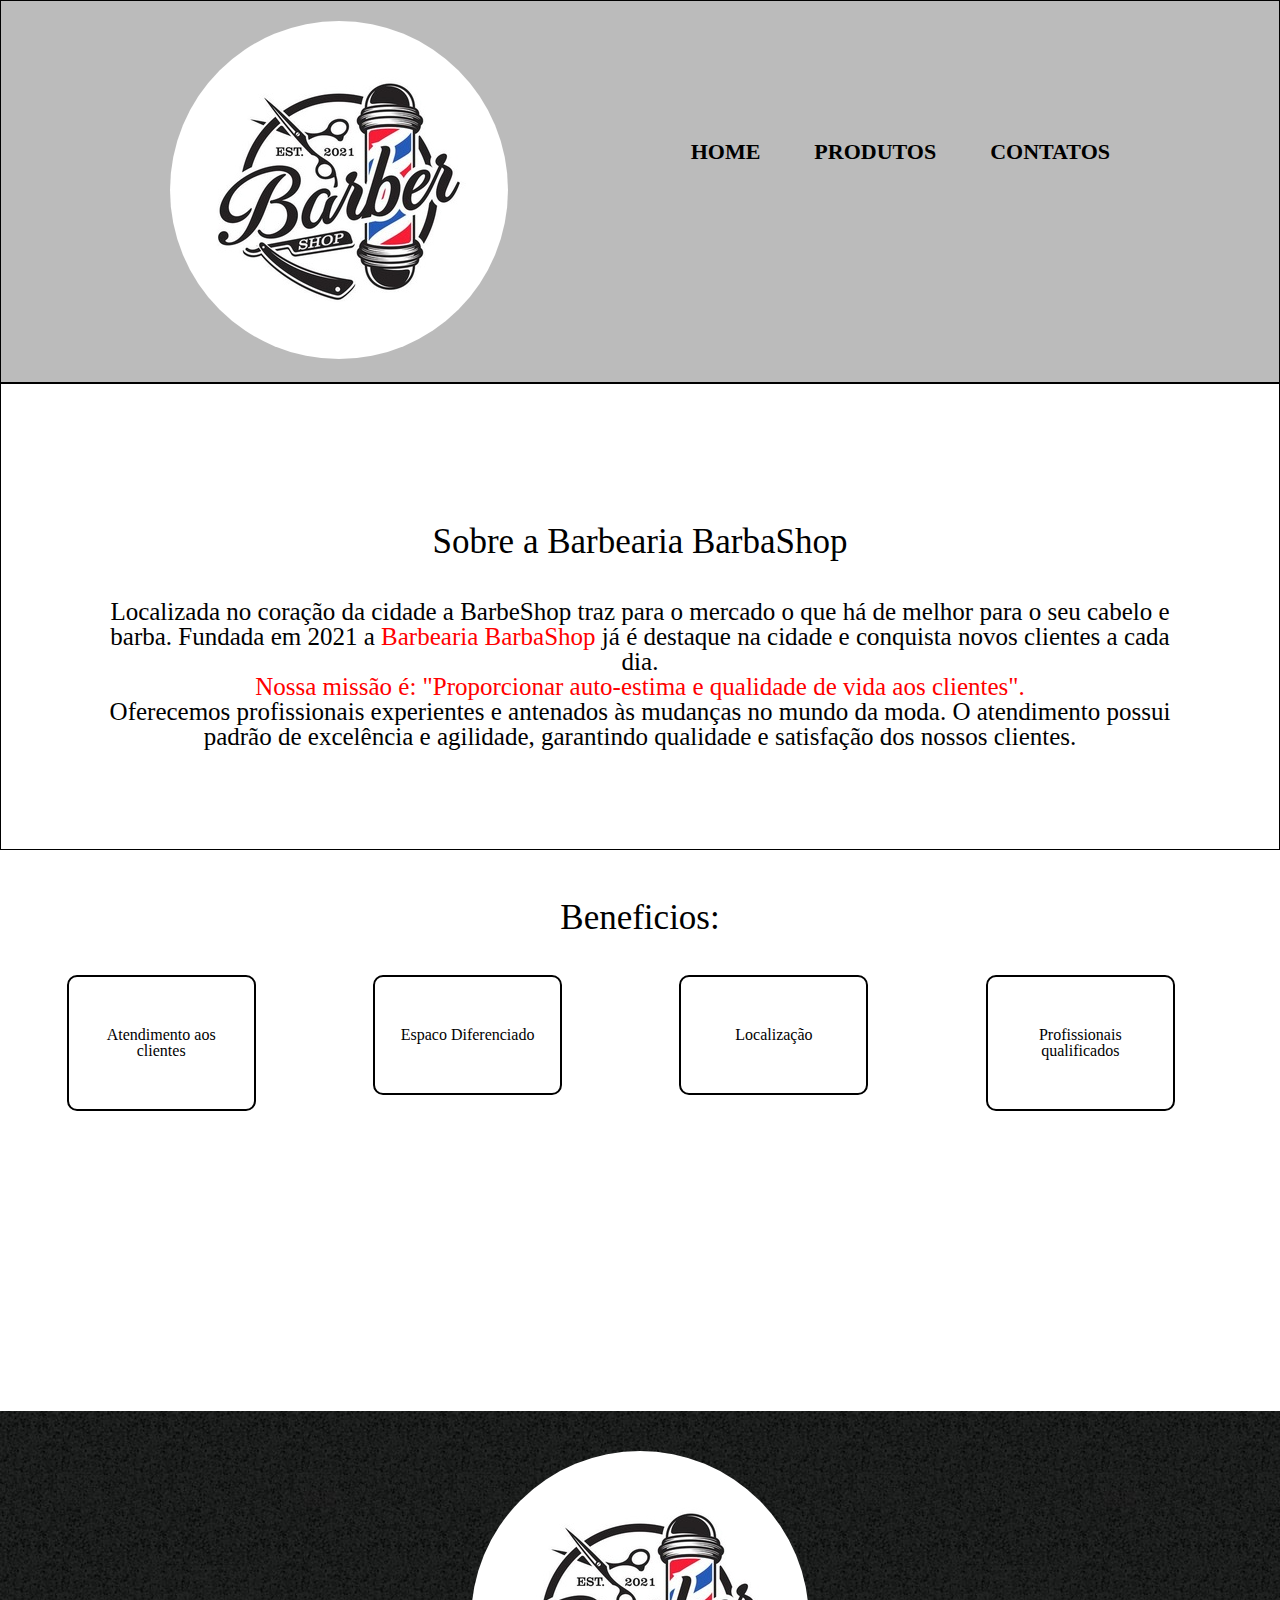
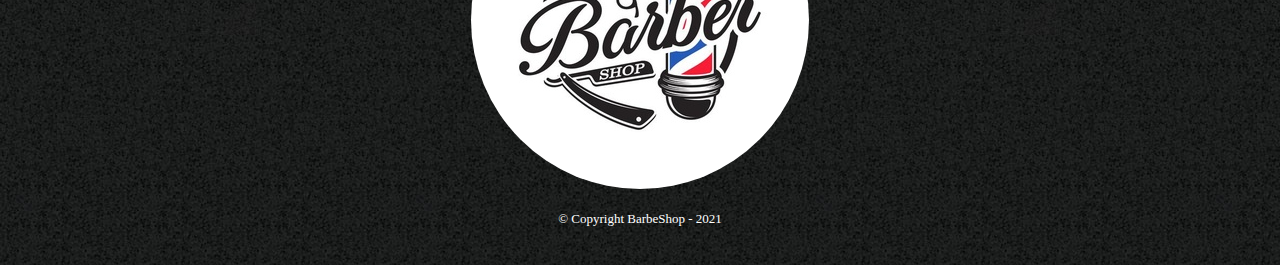
<file: index.html>
<!DOCTYPE html>
<html lang="pt-br">

    <head>
      <title>Produtos - Barbearia BarbAShop</title>
      <link rel="stylesheet" href="reset.css">
      <link rel="stylesheet" href="style.css">
     
      <body>

          <header>
              <div class="caixa">
                  <h1><img src="barbashop.jpg"> </h1>

                  <nav>
                      <ul class="navegacao">
                          <li><a href="index.html">Home</a></li>
                          <li><a href="produtos.html">Produtos</a></li>
                          <li><a href="contatos.html">Contatos</a></li>
                      </ul>
                  </nav>
              </div>
          </header>

      

          <div class="principal">
            <h2 class="titulo-centralizado">Sobre a Barbearia BarbaShop</h2>
            
            
              <p >Localizada no coração da cidade a BarbeShop traz para o mercado o que há de melhor para o seu cabelo e barba. Fundada em 2021 a <strong>Barbearia BarbaShop</strong> já é destaque na cidade e conquista novos clientes a cada dia.</p>

              <p id="missao"><em>Nossa missão é: <strong>"Proporcionar auto-estima e qualidade de vida aos clientes".</strong></em></p>

              <p>Oferecemos profissionais experientes e antenados às mudanças no mundo da moda. O atendimento possui padrão de excelência e agilidade, garantindo qualidade e satisfação dos nossos clientes.</p>

        
         </div>

        <div class="beneficios">
            <H3 class="titulo-centralizado"> Beneficios: </H3>  
            <ul class= "espacoitens">
              <li class="itens"> Atendimento aos clientes</li>            
              <li class="itens"> Espaco Diferenciado</li>
              <li class="itens"> Localização</li>
              <li class="itens"> Profissionais qualificados</li>


            </ul> 
           

        </div>  

        <footer>
          <div class="logorodape">
              <img src="barbashop.jpg"  >
          </div>
          <p class="copyright">&copy; Copyright BarbeShop - 2021</p>

      </footer>

     </body>

  </head>   

</html>
</file>
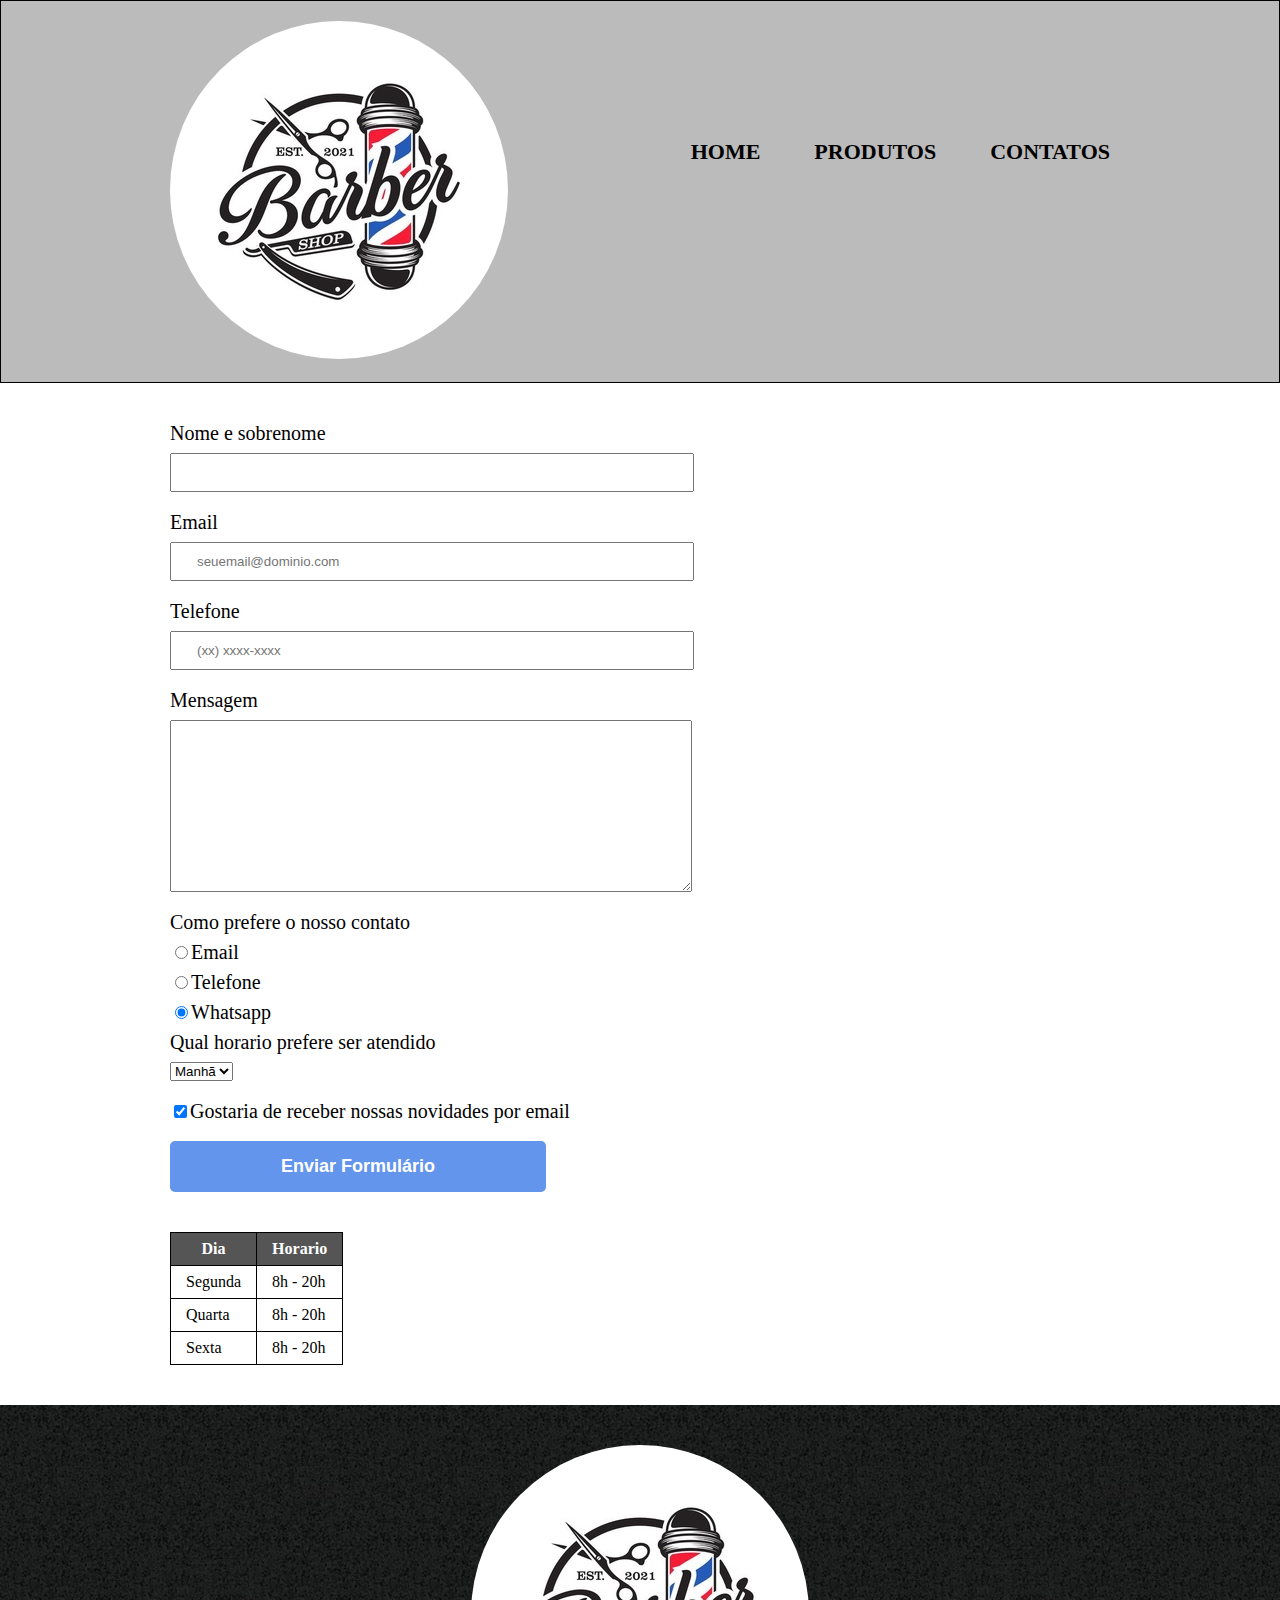
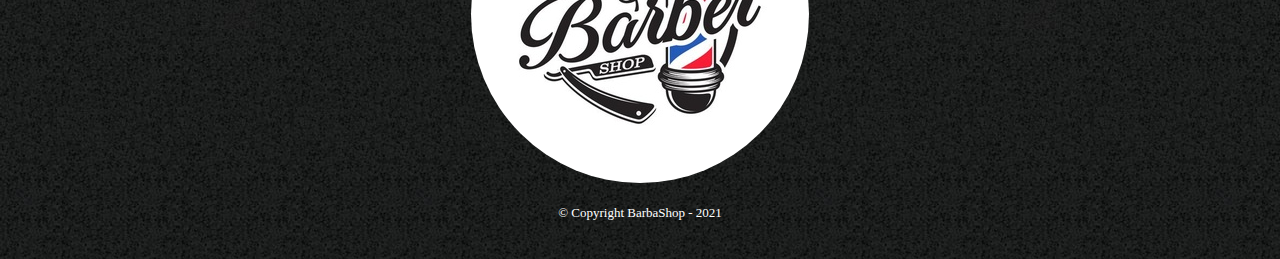
<file: contatos.html>
<!DOCTYPE html>
<html>


    <head>

        <meta charset="UTF-8">

        <title>Contatos - Barbearia BarbaShop</title>
        <link rel="stylesheet" href="reset.css">
        <link rel="stylesheet" href="style.css">
       
        <body>

            <header>
                <div class="caixa">
                    <h1><img src="barbashop.jpg" alt="Logo da barbashop"></h1>

                    <nav>
                        <ul class="navegacao">
                            <li><a href="index.html">Home</a></li>
                            <li><a href="produtos.html">Produtos</a></li>
                            <li><a href="contatos.html">Contatos</a></li>
                        </ul>
                    </nav>
                </div>


            </header>
            <main>

                <form>
                    <label for="nomesobrenome">Nome e sobrenome</label>     
                    <input type="text" id="nomesobrenome" class="input-padrao" required>

                    <label for="email">Email</label>     
                    <input type="email" id="email" class="input-padrao" required placeholder="seuemail@dominio.com">

                    <label for="telefone">Telefone</label>     
                    <input type="tel" id="telefone" class="input-padrao" required placeholder="(xx) xxxx-xxxx">

                    <label for="mensagem">Mensagem</label>
                    <textarea cols="71" rows="10" id="mesangem" class="input-padrao" required></textarea>

                    <fieldset>
                        <legend>Como prefere o nosso contato</legend>

                        <label for="radio-email"><input type="radio" name="contato" value="email" id="radio-email">Email</label>
                        

                        <label for="radio-telefone"><input type="radio" name="contato" value="telefone" id="radio-telefone">Telefone</label>
                        

                        <label for="radio-whatsapp"><input type="radio" name="contato" value="Whatsapp" id="radio-whatsapp" checked>Whatsapp</label>
                        
                    </fieldset>


                    <fieldset>
                        <legend>Qual horario prefere ser atendido</legend>
                        <select> 
                            <option>Manhã</option>
                            <option>Tarde</option>
                            <option>Noite</option>

                        </select>
                    </fieldset>

                    <label class="checkbox"><input type="checkbox" checked>Gostaria de receber nossas novidades por email</label>




                    <input type="submit" value="Enviar Formulário" class="enviar">


                </form>

                <table>
                    <thead>

                        <tr>
                                            
                            <th>Dia</th>                
                            <th>Horario</th>
                        </tr>
                    </thead>
                    <tbody>
                         <tr>
                             <td>Segunda</td>                
                            <td>8h - 20h</td>
                        </tr>
                      
                        <tr>
                            <td>Quarta</td>                
                            <td>8h - 20h</td>
                        </tr>

                        <tr>
                            <td>Sexta</td>                
                            <td>8h - 20h</td>
                        </tr>
                </tbody>    
                </table>

            </main>


            <footer>
                <img src="barbashop.jpg"  alt="logo da barbashop">
                <p class="copyright">&copy; Copyright BarbaShop - 2021</p>

            </footer>


        </body>



            
    </head>

</html>
</file>
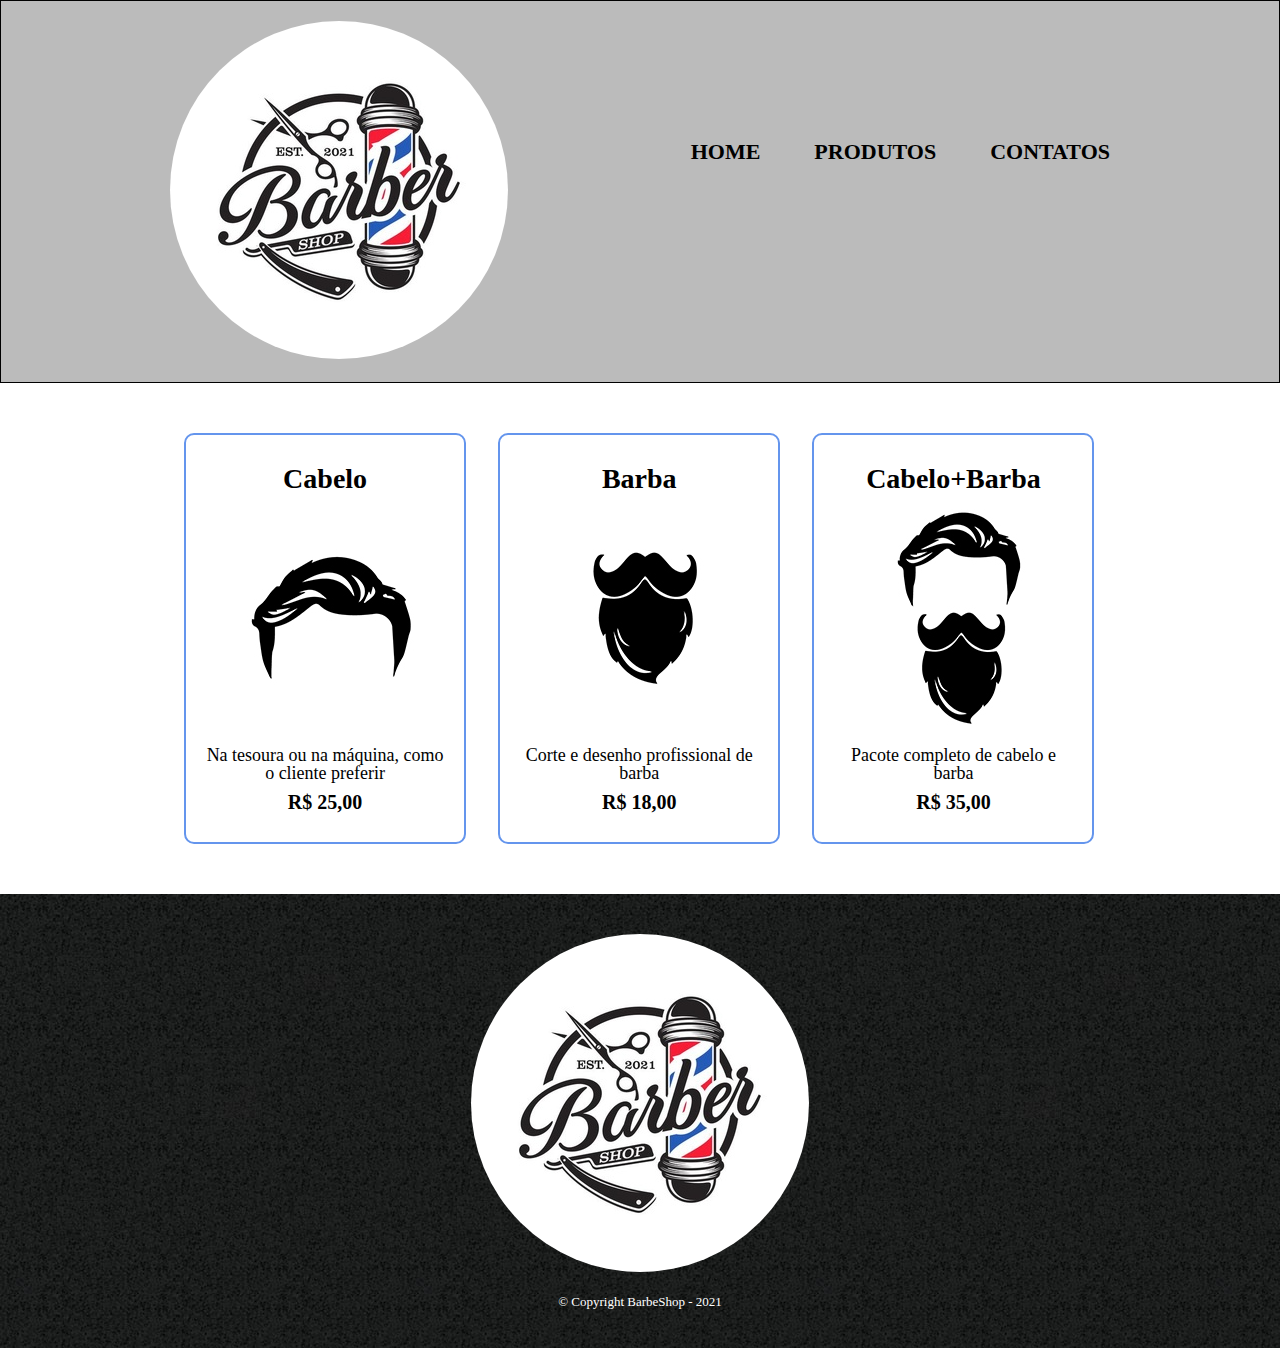
<file: produtos.html>
<!DOCTYPE html>
<html>


    <head>

        <meta charset="UTF-8">

        <title>Produtos - Barbearia BarbeShop</title>
        <link rel="stylesheet" href="reset.css">
        <link rel="stylesheet" href="style.css">
       
        <body>

            <header>
                <div class="caixa">
                    <h1><img src="barbashop.jpg"> </h1>

                    <nav>
                        <ul class="navegacao">
                            <li><a href="index.html">Home</a></li>
                            <li><a href="produtos.html">Produtos</a></li>
                            <li><a href="contatos.html">Contatos</a></li>
                        </ul>
                    </nav>
                </div>


            </header>

            

            <main>
                <ul class="produtos">
                    <li>
                        <h2>Cabelo</h2>
                        <img src="cabelo.jpg">
                        <p class="produto-descricao">Na tesoura ou na máquina, como o cliente preferir</p>
                        <p class="produto-preco">R$ 25,00</p>
                    </li>
                    <li>
                        <h2>Barba</h2>
                        <img src="barba.jpg">
                        <p class="produto-descricao">Corte e desenho profissional de barba</p>
                        <p class="produto-preco">R$ 18,00</p>
                    </li>  
                    <li>
                        <h2>Cabelo+Barba</h2>
                        <img src="cabelo+barba.jpg">
                        <p class="produto-descricao">Pacote completo de cabelo e barba</p>
                        <p class="produto-preco">R$ 35,00</p>
                    </li>
                </ul>

            </main>
            

            <footer>
                <div class="logorodape">
                    <img src="barbashop.jpg"  >
                </div>
                <p class="copyright">&copy; Copyright BarbeShop - 2021</p>

            </footer>


        </body>



            
    </head>

</html>
</file>
<file: style.css>
header{

    background: #bbbbbb;
    padding: 20px 0;
    box-sizing: border-box;
    border: 1px double #000000;
    
    


}

img {

    border-radius: 70%;   
}

.caixa {

position: relative;
width: 940px;
margin: 0 auto;


}

nav {

position: absolute;
top: 120px; 
right: 0;


}



nav li {

display: inline;
margin:0 0 0 50px;

}

nav a {

text-transform: uppercase;
color: #000000;
font-weight: bold;
font-size: 22px;
text-decoration: none;

}

nav a:hover {

color:cornflowerblue;
text-decoration: underline;

}

.principal {

    
    padding:100px;
    border: 1px solid #000000;

    
 
  
  }

  .titulo-centralizado {

    
    text-align: center;
    font-size: 35px;
    padding: 40px;


  }

  p {

   text-align: center;
   font-size: 25px;
 
   }

  em, strong {

    color:#ff0000

  }


  .beneficios {

padding:10px 10px 300px;

  }

  .itens {

    display: inline-block;
    text-align: center;
    width: 15%;
    vertical-align:top;
    margin: 0 4.5%;
    padding: 50px 20px;
    box-sizing: border-box;
    border: 2px solid #000000;
    border-radius: 10px;

  }


.produtos {

width: 940px;
margin: 0 auto;
padding: 50px 0;

}


.produtos li {

display: inline-block;
text-align: center;
width: 30%;
vertical-align:top;
margin: 0 1.5%;
padding:30px 20px;
box-sizing: border-box;
border: 2px solid cornflowerblue;
border-radius: 10px;


}

.produtos li:hover {

    color: #ff1d0b;
    


}

.produtos li:active {

border-color:  #ff1d0b;
    
}

.produtos li:hover h2 {

    font-size: 40px;


}

.produtos h2 {

font-size: 28px;
font-weight: bold;

}


.produto-descricao {

    font-size: 18px;

}

.produto-preco {
font-size: 20px;
font-weight: bold;
margin-top: 10px;
}

footer {

    text-align: center;
    background: url("bg.jpg");
    padding: 40px 0;
}



.copyright {

color: #ffffff;
font-size: 13px;
margin: 20px 0 0;

}

main {

width: 940px;
margin:auto;

}

form {

margin: 40px 0;

}

form label, form legend {

    display:block;
    font-size: 20px;
    margin: 0 0 10px;
    
}

.input-padrao {

    display:block;
    margin: 0 0 20px;
    padding: 10px 25px;
    width: 50%;
    
}

.checkbox {

    margin: 20px 0;


}

.enviar {

width:40%;
padding: 15px 0;
background: cornflowerblue;
color: white;
font-weight: bold;
font-size: 18px;
border:none;
border-radius: 5px;
transition: 1s all;
cursor: pointer;


}
.enviar:hover {

background:  #ff1d0b;

transform: scale(1.2);

}

table {

    margin: 20px 0 40px ;

}
thead {

    background: #555555;
    color: white;
    font-weight: bold;
}

td, th {

border: 1px solid #000000;
padding: 8px 15px;

}
</file>
